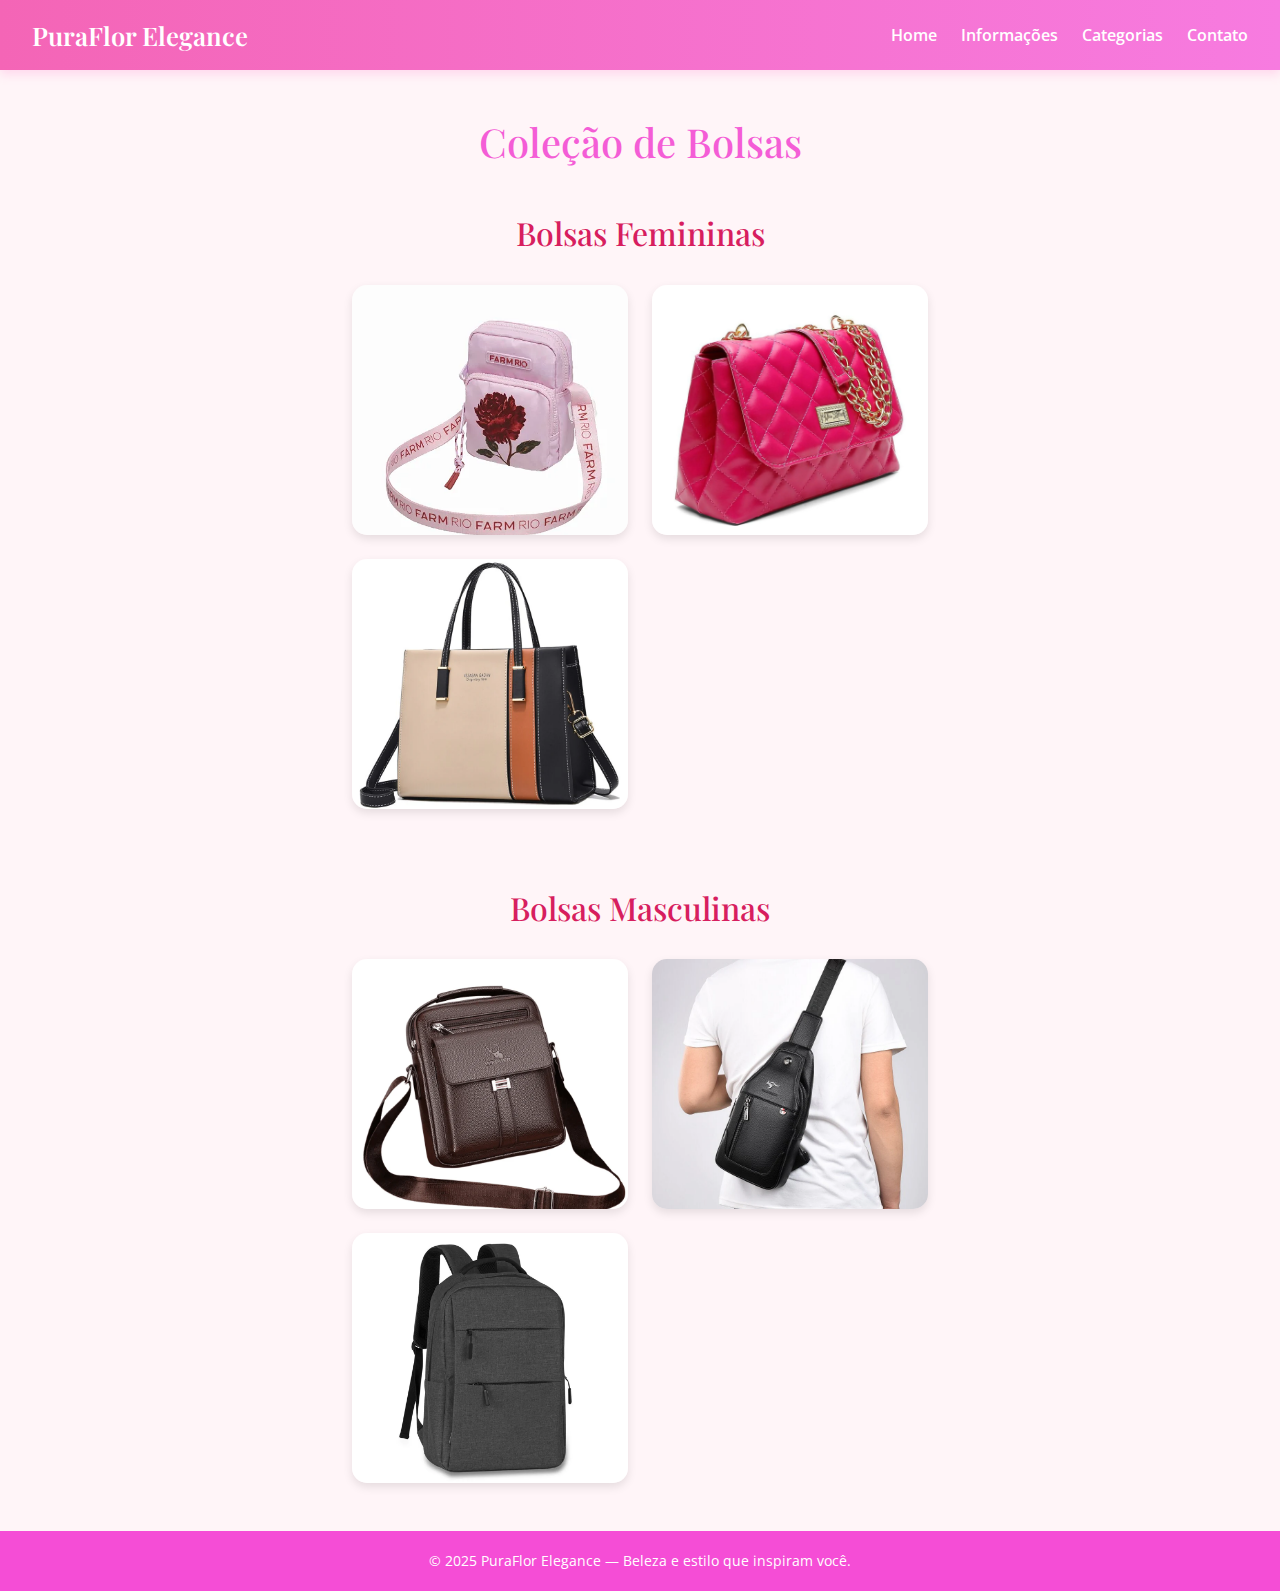
<file: Bolsas.html>
<!DOCTYPE html>
<html lang="pt-br">
<head>
  <meta charset="UTF-8">
  <meta name="viewport" content="width=device-width, initial-scale=1.0">
  <title>Bolsas - PuraFlor Elegance</title>

  <!-- Bootstrap -->
  <link href="https://cdn.jsdelivr.net/npm/bootstrap@5.3.3/dist/css/bootstrap.min.css" rel="stylesheet">

  <!-- Google Fonts -->
  <link href="https://fonts.googleapis.com/css2?family=Playfair+Display:wght@600&family=Open+Sans:wght@400;600&display=swap" rel="stylesheet">

  <style>
    body {
      font-family: 'Open Sans', sans-serif;
      background-color: #fff5f8;
      color: #333;
    }

    .menu-principal {
      display: flex;
      justify-content: space-between;
      align-items: center;
      padding: 1rem 2rem;
      background: linear-gradient(90deg, #f465b6, #f77be0);
      box-shadow: 0 4px 10px rgba(255, 143, 207, 0.3);
    }

    .menu-principal .logo a {
      font-family: 'Playfair Display', serif;
      font-size: 1.6rem;
      font-weight: 600;
      color: white;
      text-decoration: none;
    }

    .menu-principal ul {
      list-style: none;
      display: flex;
      gap: 1.5rem;
      margin: 0;
    }

    .menu-principal a {
      color: white;
      font-weight: 600;
      text-decoration: none;
      transition: color 0.3s;
    }

    .menu-principal a:hover {
      color: #fff0fa;
    }

    .titulo {
      text-align: center;
      padding: 3rem 1rem 1rem;
      font-family: 'Playfair Display', serif;
      color: #f45dd6;
    }

    h2 {
      text-align: center;
      margin: 2rem 0 1rem;
      color: #d71e5f;
      font-family: 'Playfair Display', serif;
    }

    .galeria {
      display: grid;
      grid-template-columns: repeat(auto-fit, minmax(250px, 1fr));
      gap: 1.5rem;
      padding: 1rem 2rem 3rem;
    }

    .galeria img {
      width: 100%;
      height: 250px;
      object-fit: cover;
      border-radius: 15px;
      box-shadow: 0 4px 10px rgba(0, 0, 0, 0.1);
      transition: transform 0.3s ease;
    }

    .galeria img:hover {
      transform: scale(1.05);
    }

    footer {
      background-color: #f54dd6;
      color: white;
      text-align: center;
      padding: 1.2rem 0;
      font-size: 0.9rem;
    }
  </style>
</head>

<body>

  <!-- MENU -->
  <nav class="menu-principal">
    <div class="logo"><a href="index.html">PuraFlor Elegance</a></div>
    <ul>
      <li><a href="index.html">Home</a></li>
      <li><a href="informacoes.html">Informações</a></li>
      <li><a href="categorias.html">Categorias</a></li>
      <li><a href="contato.html">Contato</a></li>
    </ul>
  </nav>

  <!-- CONTEÚDO -->
  <section>
    <h1 class="titulo">Coleção de Bolsas</h1>

    <!-- Feminino -->
    <h2>Bolsas Femininas</h2>
    <div class= " galeria container col-lg-6">
      <img src="bolsarosafarm.webp" alt="Bolsa Feminina Rosa">
      <img src="bolsatrasnversal.webp" alt="Bolsa Feminina Bege">
      <img src="courobolsa.webp" alt="Bolsa Feminina Preta">
    </div>

    <!-- Masculino -->
    <h2>Bolsas Masculinas</h2>
    <div class= " galeria container col-lg-6">
      <img src="homem bolsa.webp" alt="Bolsa Masculina de Couro">
      <img src="pretobolsahomem.webp" alt="Bolsa Masculina Casual">
      <img src="mohomem.webp" alt="Bolsa Masculina Clássica">
    </div>
  </section>

  <!-- RODAPÉ -->
  <footer>
    © 2025 PuraFlor Elegance — Beleza e estilo que inspiram você.
  </footer>

  <!-- Bootstrap -->
  <script src="https://cdn.jsdelivr.net/npm/bootstrap@5.3.3/dist/js/bootstrap.bundle.min.js"></script>
</body>
</html>
</file>
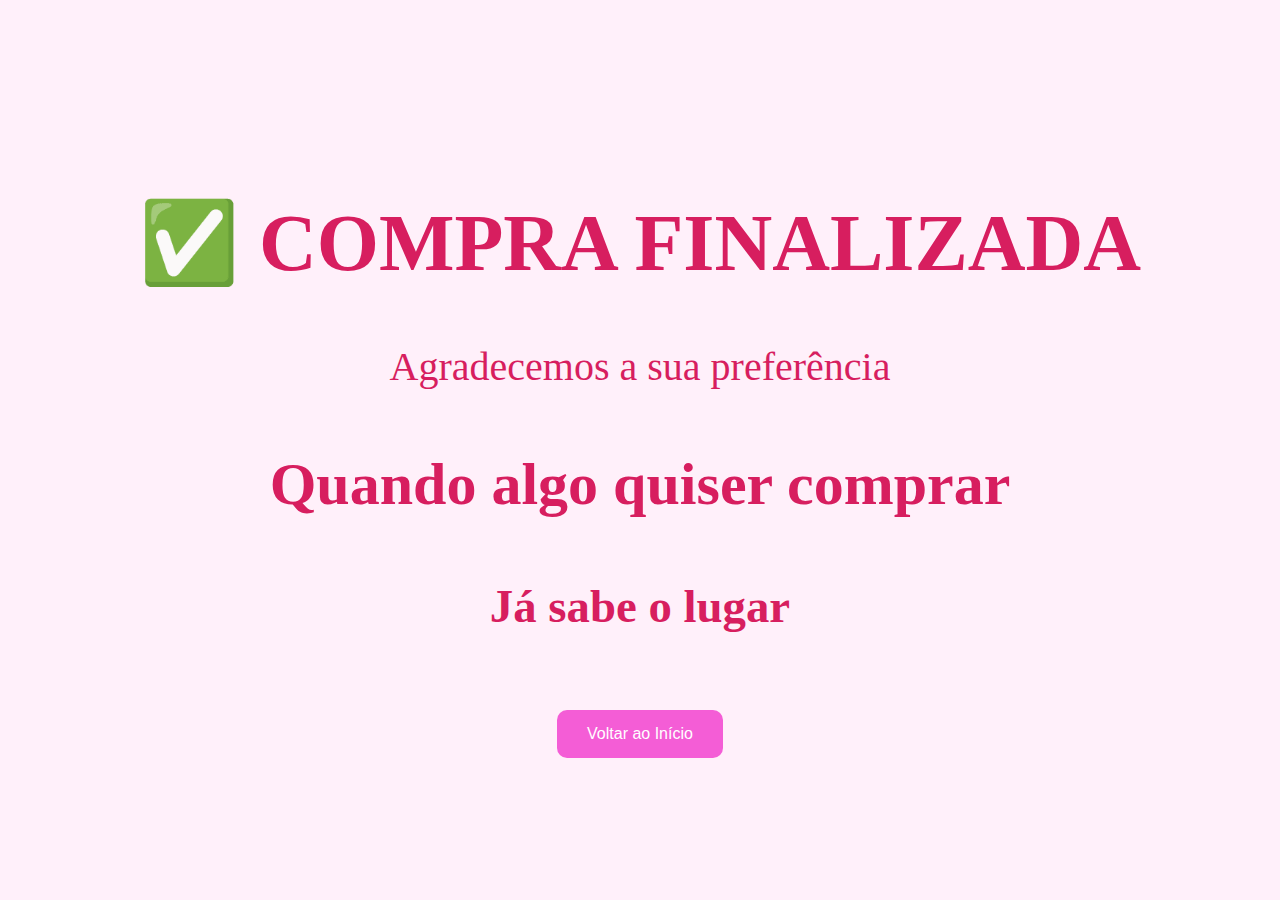
<file: compra-finalizada.html>
<!DOCTYPE html>
<html lang="pt-br">
<head>
  <meta charset="UTF-8">
  <meta name="viewport" content="width=device-width, initial-scale=1.0">
  <title>Compra Finalizada</title>
  <style>
    body {
      margin: 0;
      height: 100vh;
      display: flex;
      align-items: center;
      justify-content: center;
      background-color: #fff0fa;
      font-family: 'Playfair Display', serif;
      color: #d71e5f;
      font-size: 2.5rem;
      text-align: center;
      flex-direction: column;
    }

    .btn-voltar {
      margin-top: 30px;
      background-color: #f45dd6;
      border: none;
      color: white;
      padding: 15px 30px;
      border-radius: 10px;
      font-size: 1rem;
      cursor: pointer;
      transition: .3s;
    }

    .btn-voltar:hover {
      background-color: #d71e5f;
    }
  </style>
</head>
<body>
  <div>
    <h1>✅ COMPRA FINALIZADA</h1>
    <p>Agradecemos a sua preferência</p>
    <h2> <p>Quando algo quiser comprar</p> </h2>
            <h3> <p>Já sabe o lugar</p> </h3>
    </p>
    <button class="btn-voltar" onclick="window.location.href='index.html'">Voltar ao Início</button>
  </div>
</body>
</html>
</file>
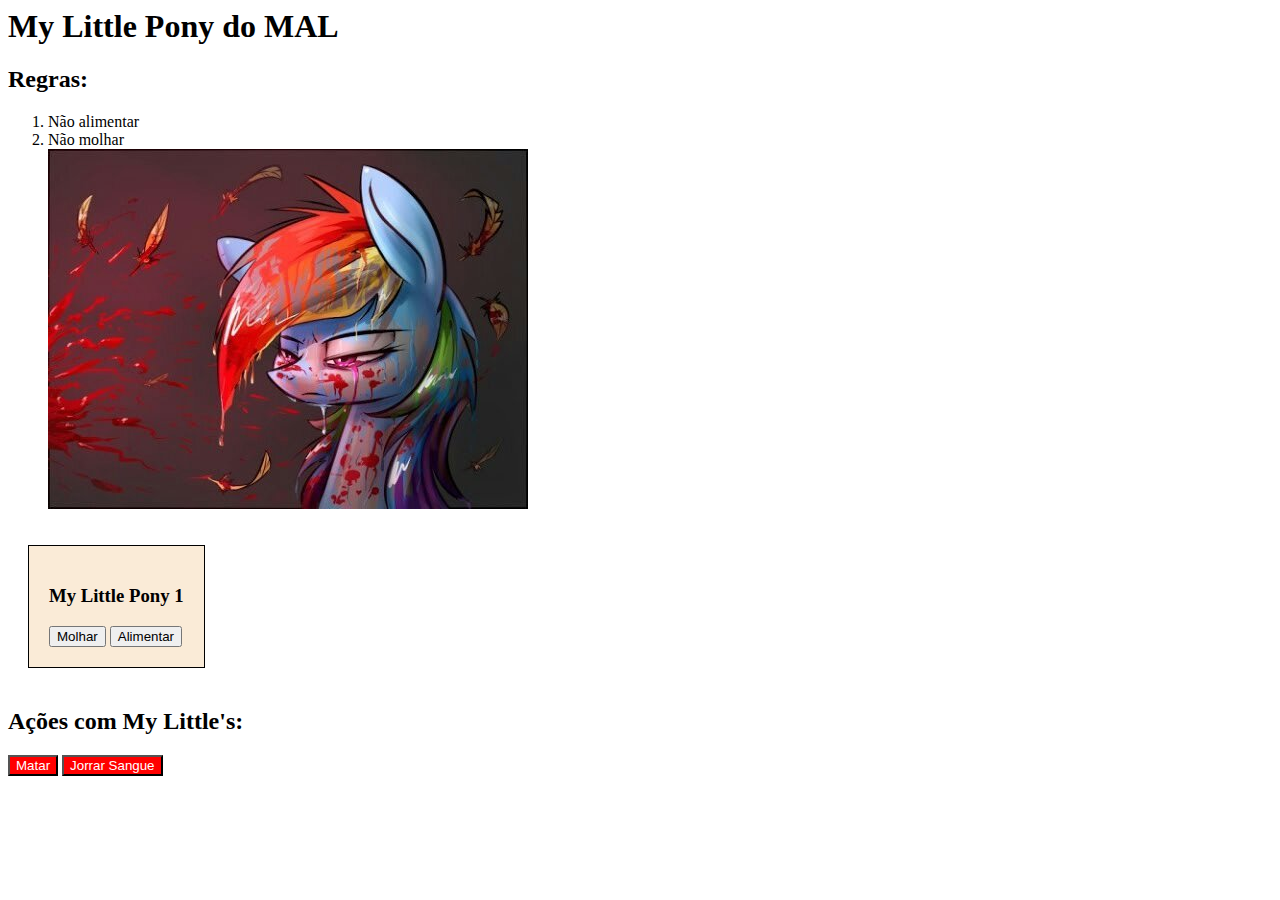
<file: Jasmin.html>
<html>
    <head>
        <meta charset="UTF-8"/>
        <title>My Little Pony</title>

        <script>
            let tamanhoGangue = 1;

            function molharGremlin() {
               tamanhoGangue++;                
               document.getElementById('gangue').innerHTML += 
               `<div class="gremlin" id="g${tamanhoGangue}">
                    <h3>My Little Pony ${tamanhoGangue}</h3>
                    <button onclick="molharGremlin()">Molhar</button>
                    <button onclick="alimentarGremlin('g${tamanhoGangue}')">Alimentar</button>
                </div>`;              
            }

            function alimentarGremlin(idGremlin) {
                document.getElementById(idGremlin).style.backgroundColor = 'pink';
            }

            function matarGremlin(idGremlin) {
                let gremlin = document.getElementById(idGremlin);
                gremlin.style.display = 'none';
            }

            function jorrarSangue(idGremlin) {
                let gremlin = document.getElementById(idGremlin);
                gremlin.style.backgroundColor = 'red'; 
                gremlin.innerHTML += `<p>AAAAHHH!!!</p>`; 
            }
        </script>

        <style>
            .gremlin h3 {
                text-align: center;
            }

            .gremlin {
                border: 1px solid black;
                background-color: antiquewhite;
                margin: 20px;
                display: inline-block;
                padding: 20px;
            }

            .red-button {
                background-color: red;
                color: white;
            }
        </style>
    </head>

    <body>
        <h1>My Little Pony do MAL</h1>

        <h2>Regras:</h2>

        <ol>
            <li>Não alimentar</li>
            <li>Não molhar</li>
            <img src= "My Little Pony do mal.jpg" alt="My Little Pony do mal">
        </ol>

        <div id="gangue">
            <div class="gremlin" id="g1">
                <h3>My Little Pony 1</h3>
                <button onclick="molharGremlin()">Molhar</button>
                <button onclick="alimentarGremlin('g1')">Alimentar</button>
            </div>
        </div>

        <div id="acoesGremlins">
            <h2>Ações com My Little's:</h2>
            <button class="red-button" onclick="matarGremlin('gangue')">Matar</button>
            <button class="red-button" onclick="jorrarSangue('gangue')">Jorrar Sangue</button>
        </div>

    </body>
</html>
</file>
